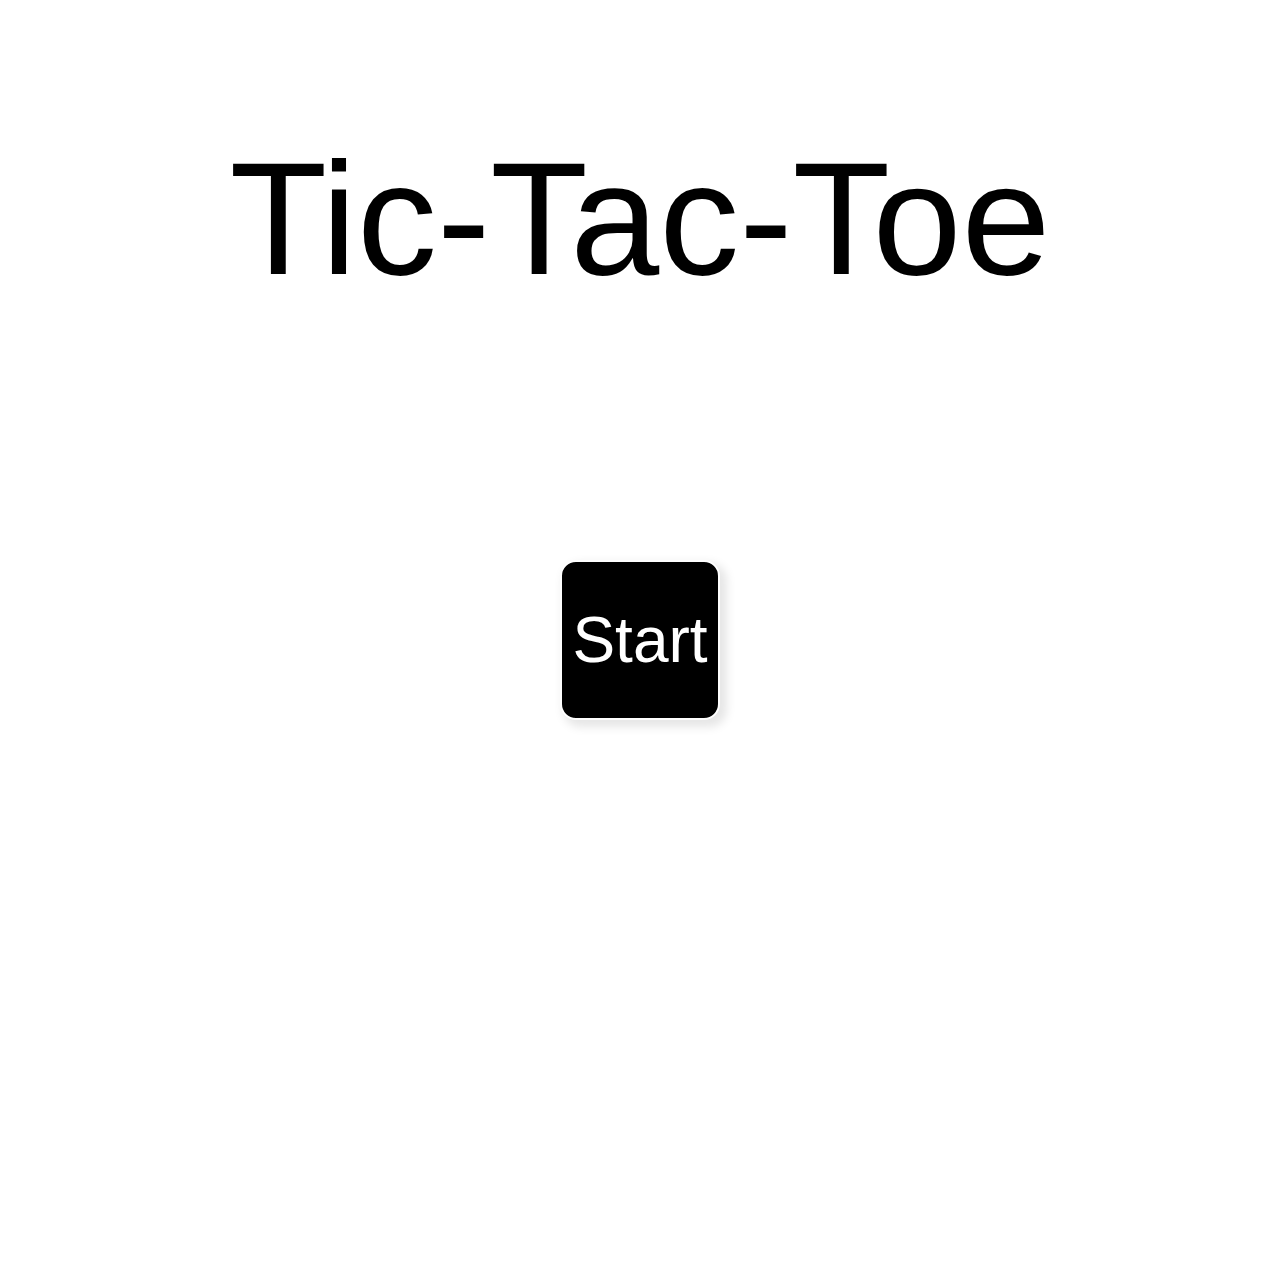
<file: index.html>
<!DOCTYPE html>
<html lang="en">
<head>
    <meta charset='UTF-8'>
    <meta http-equiv='X-UA-Compatible' content='IE=edge'>
    <meta name='viewport' content='width=device-width, initial-scale=1.0'>
    <link rel='stylesheet' href='home.css'>
    <title>Tic-Tac-Toe</title>
</head>
<body>
    <section class = 'grid_container'>
        <div class = 'grid_part title'>Tic-Tac-Toe</div>
        <div class = 'grid_part'></div>
        <button class='start'><a class='link_container' target='_self'>Start</a></button>
        <div class = 'grid_part'></div>
        <div class = 'grid_part'></div>
        <div class = 'grid_part'></div>
        <div class = 'grid_part '></div>
    </section>
    <script src='index.js'></script>
</body>
</html>
</file>
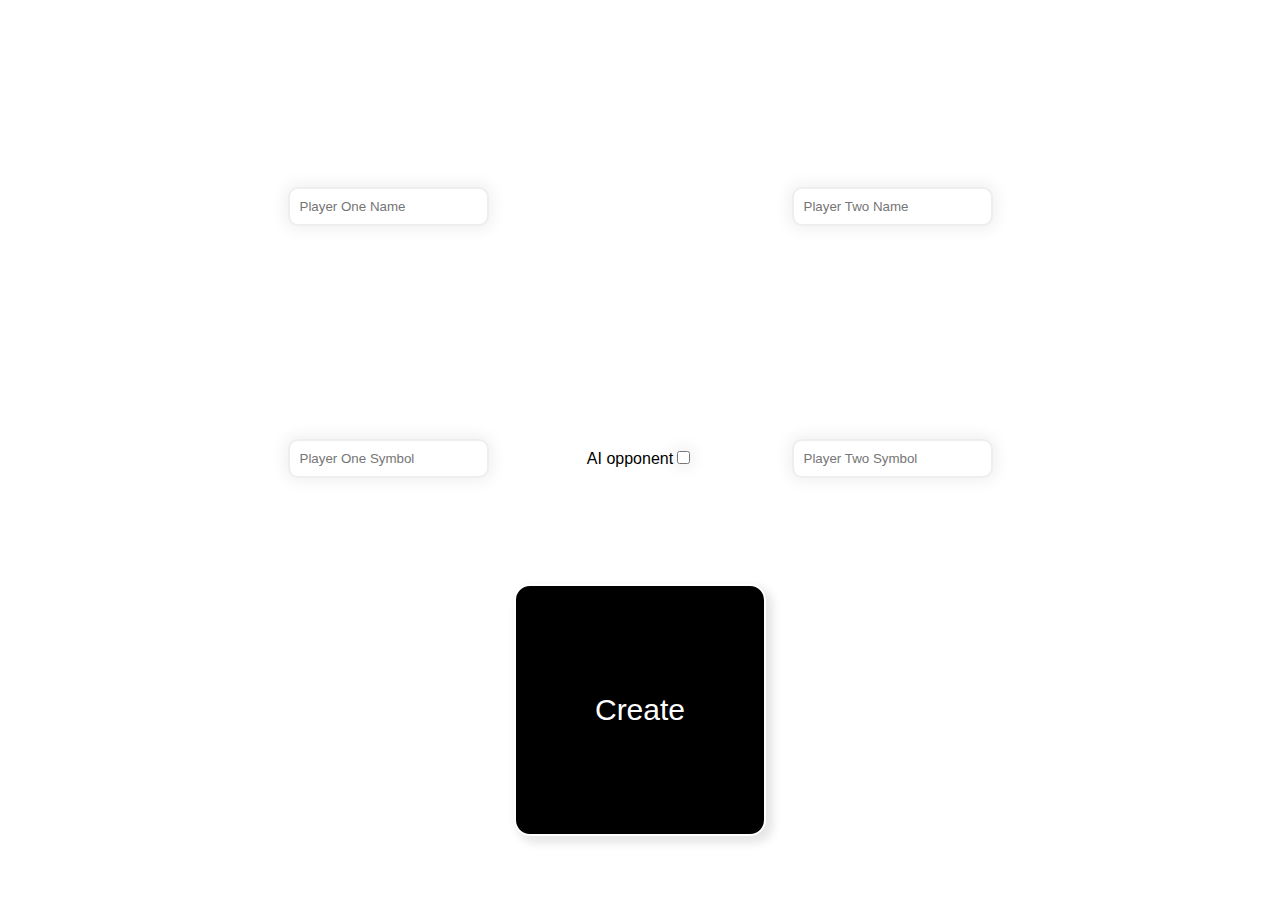
<file: game.html>
<!DOCTYPE html>
<html lang="en">
<head>
    <meta charset='UTF-8'>
    <meta http-equiv='X-UA-Compatible' content='IE=edge'>
    <meta name='viewport' content='width=device-width, initial-scale=1.0'>
    <link rel='stylesheet' href='game.css'>
    <title>Tic-Tac-Toe</title>
</head>
<body>
    <section class = 'game_info'>
        <div class = 'win_count'></div>
        <div class = 'player_turn'></div>
    </section>
    <section><br><br><br></section>
    <section class = 'grid_container'></section>
    <script src='game.js'></script> 
    <!-- type='module' -->
</body>
</html>
</file>
<file: home.css>
.grid_container{
    display: grid;
    grid-template-columns: repeat(3, 1fr);
    grid-template-rows: repeat(3, 1fr);
    justify-content: center;
    align-items: center;
}
.grid_part{
    display: flex;
    justify-content: center;
    align-items: center;
    aspect-ratio: 1;
    font-size: 64px;
}
.title{
    /*calc op allows me to have a minimum font size*/
    font-size: calc(32px + 10vw);
    grid-column: 1/ span 3;
    aspect-ratio: 3/1;
    font-family: Arial, Helvetica, sans-serif;
    
}
/*Aspect-ratio: width/height;*/
.start{
    background-color: #000000;
    color: #ffffff;
    padding: 10px;
    /*padding make button feel less stuffed
    margin auto centers the element horizontally and vertically whilst keeping the button smallish*/
    margin-left: auto;
    margin-right: auto;
    margin-top: auto;
    margin-bottom: auto;
    /*give the button a cleaner look by curving corners*/
    border-radius:16px;
    /*Makes the button square*/
    aspect-ratio: 1;
    font-size: 64px;
    font-family: Arial, Helvetica, sans-serif;
    box-shadow: 5px 5px 10px 2px rgba(0,0,0,0.1);
    border: 2px solid #ffffff;
}
.start:hover {
    background-color: #32527B;
}
.link_container{
    text-decoration: none;
    color: #ffffff;
}
</file>
<file: game.css>
.grid_container{
    display: grid;
    grid-template-columns: repeat(3, 1fr);
    grid-template-rows: repeat(3, 1fr);
    justify-content: center;
    margin: auto auto auto auto;
    max-width: 84vh;
}
.grid_cell{
    display: flex;
    justify-content: center;
    align-items: center;
    border: 2px solid #000000;
    aspect-ratio: 1/1;
    font-size: 64px;
    font-family: Arial, Helvetica, sans-serif;
}
.row1 {
    border-top-color: #ffffff;
}
.row3 {
    border-bottom-color: #ffffff;
}
.column1 {
    border-left-color: #ffffff;
}
.column3 {
    border-right-color: #ffffff;
}
.win_message, .tie_message {
    grid-row: 2/span 1;
    grid-column: 2/span 1;
    display: flex;
    justify-content: center;
    align-items: center;
    aspect-ratio: 1/1;
    font-family: Arial, Helvetica, sans-serif;
}
.play_again_button, .end_button, .new_session_button {
    box-shadow: 5px 5px 10px 2px rgba(0,0,0,0.1);
    border: 2px solid #ffffff;
}
.inputBox {
    padding: 10px;
    border: 2px solid #eeeeee;
    box-shadow: 0 0 15px 4px rgba(0,0,0,0.06);
    border-radius: 10px;
}
.checkbox {
    padding: 10px;
    border: 2px solid #eeeeee;
    box-shadow: 0 0 15px 4px rgba(0,0,0,0.06);
    border-radius: 10px;
}
.play_again_button {
    grid-row: 2/span 1;
    grid-column: 1/span 1;
    display: flex;
    justify-content: center;
    align-items: center;
    aspect-ratio: 1/1;
    background-color: #000000;
    color: #ffffff;
    padding: 10px;
    border-radius:16px;
    font-size: 30px;
    font-family: Arial, Helvetica, sans-serif;
}
.end_button {
    grid-row: 2/span 1;
    grid-column: 3/span 1;
    display: flex;
    justify-content: center;
    align-items: center;
    aspect-ratio: 1/1;
    background-color: #000000;
    color: #ffffff;
    padding: 10px;
    border-radius:16px;
    font-size: 30px;
    font-family: Arial, Helvetica, sans-serif;
}
.link_container{
    text-decoration: none;
    color: #ffffff;
    font-family: Arial, Helvetica, sans-serif;
}
.new_session_button {
    grid-row: 3/span 1;
    grid-column: 2/span 1;
    display: flex;
    justify-content: center;
    align-items: center;
    background-color: #000000;
    color: #ffffff;
    padding: 10px;
    border-radius:16px;
    font-size: 30px;
    aspect-ratio: 1/1;
    font-family: Arial, Helvetica, sans-serif;
}
.thanks_message {
    grid-row: 2/span 1;
    grid-column: 2/span 1;
    display: flex;
    justify-content: center;
    align-items: center;
    font-family: Arial, Helvetica, sans-serif;
}
.play_again_button:hover, .end_button:hover, .new_session_button:hover {
    background-color: #32527B;
}
*, *:before, *:after {
    box-sizing: border-box;
}  
.game_info {
    display: inline-flex;
    margin: 0px 20px;
}
.player_turn {
    position: absolute;
    right: 20px;
    font-family: Arial, Helvetica, sans-serif;
}
.win_count {
    position: absolute;
    left: 20px;
    font-family: Arial, Helvetica, sans-serif;
}
.player_one_name {
    grid-row: 1/span 1;
    grid-column: 1/span 1;
    display: flex;
    justify-content: center;
    align-items: center;
    font-family: Arial, Helvetica, sans-serif;
}
.player_two_name {
    grid-row: 1/span 1;
    grid-column: 3/span 1;
    display: flex;
    justify-content: center;
    align-items: center;
    font-family: Arial, Helvetica, sans-serif;
}
.player_one_symbol {
    grid-row: 2/span 1;
    grid-column: 1/span 1;
    display: flex;
    justify-content: center;
    align-items: center;
    font-family: Arial, Helvetica, sans-serif;
}
.player_two_symbol {
    grid-row: 2/span 1;
    grid-column: 3/span 1;
    display: flex;
    justify-content: center;
    align-items: center;
    font-family: Arial, Helvetica, sans-serif;
}
.ai_checkbox {
    grid-row: 2/span 1;
    grid-column: 2/span 1;
    display: flex;
    justify-content: center;
    align-items: center;
    font-family: Arial, Helvetica, sans-serif;
}
</file>
